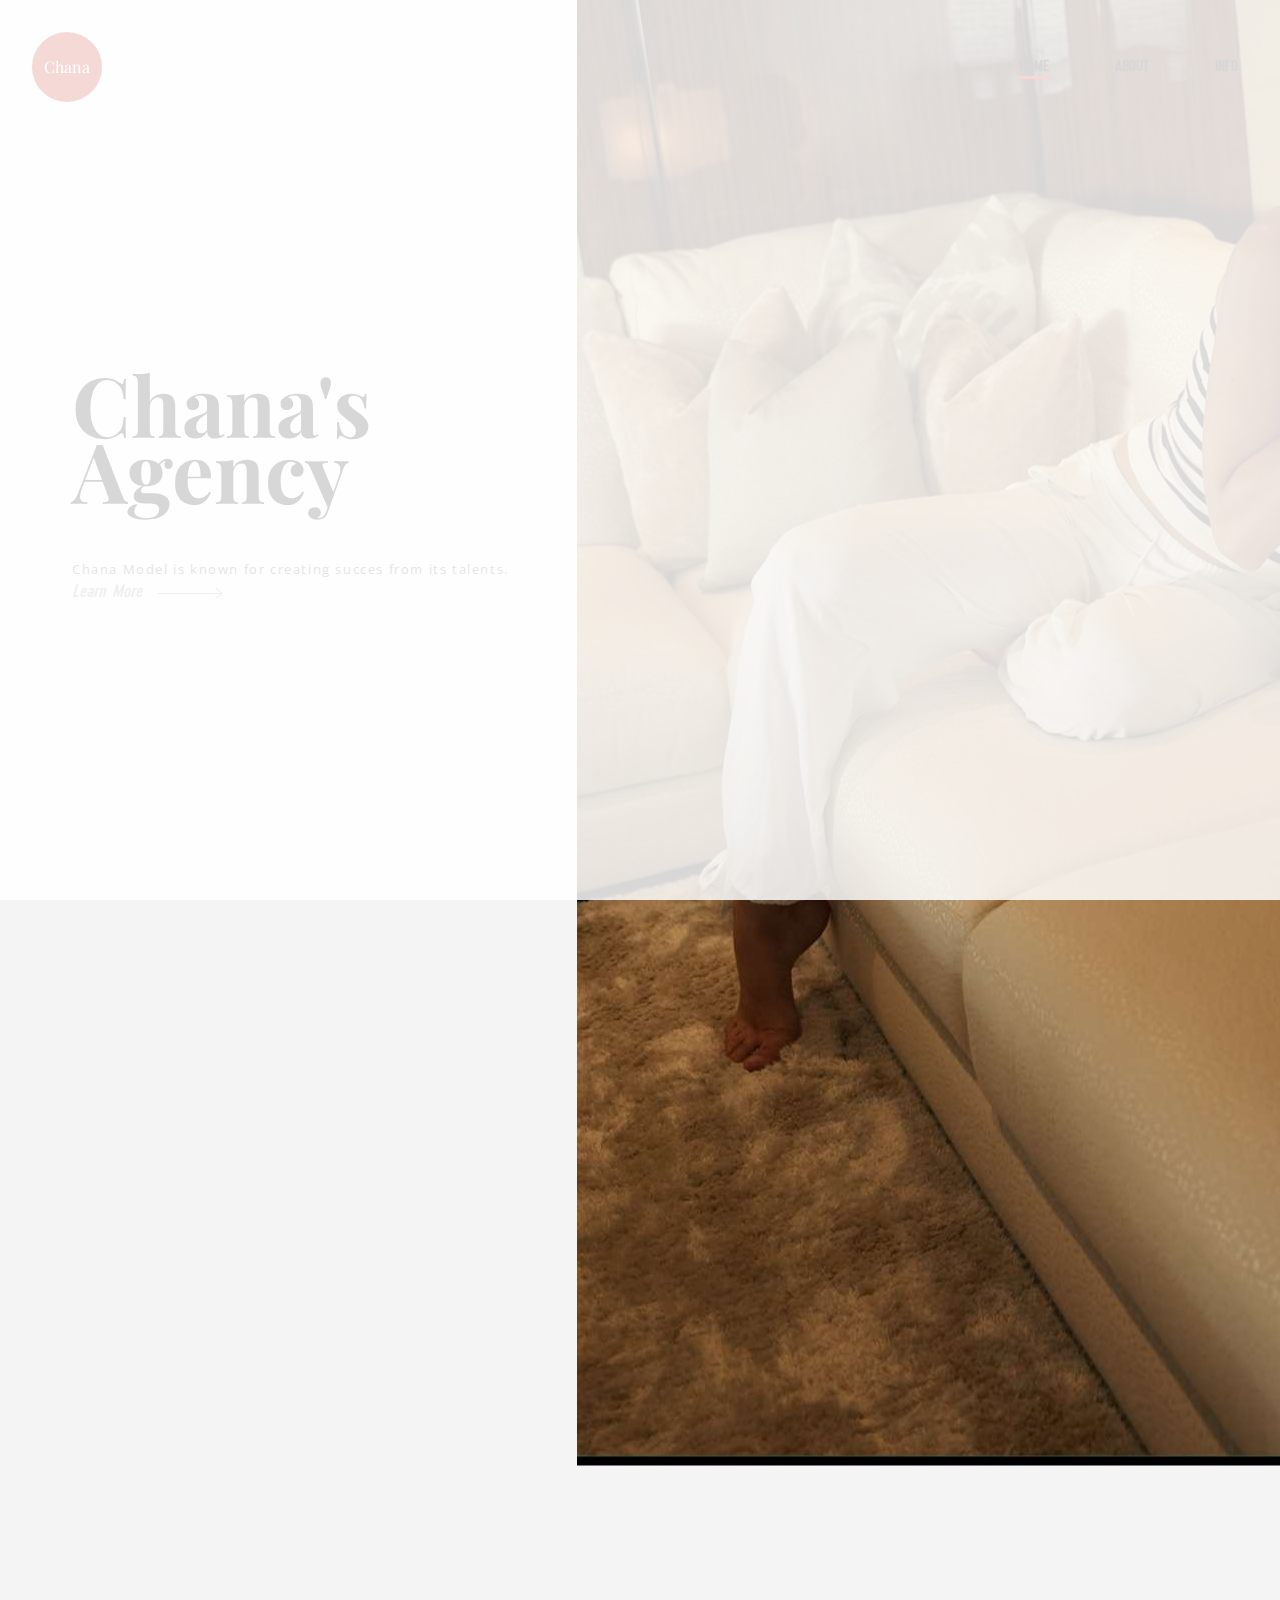
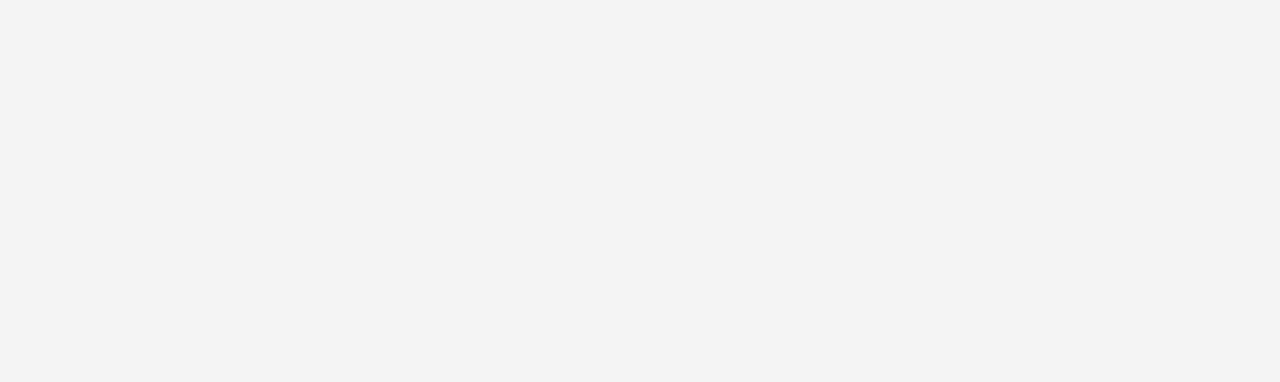
<file: index.html>
<!DOCTYPE html>
<html lang="en">

  <head>
    <meta charset="utf-8">
    <title>Chana's Agency</title>

    <meta name="viewport" content="width=device-width, initial-scale=1, shrink-to-fit=no">

    <link rel="stylesheet" href="https://stackpath.bootstrapcdn.com/bootstrap/4.1.3/css/bootstrap.min.css" integrity="sha384-MCw98/SFnGE8fJT3GXwEOngsV7Zt27NXFoaoApmYm81iuXoPkFOJwJ8ERdknLPMO" crossorigin="anonymous">
    <link rel="stylesheet" href="https://use.fontawesome.com/releases/v5.5.0/css/all.css" integrity="sha384-B4dIYHKNBt8Bc12p+WXckhzcICo0wtJAoU8YZTY5qE0Id1GSseTk6S+L3BlXeVIU" crossorigin="anonymous">
    <link rel="stylesheet" href="css/animate.css">
    <link href="https://fonts.googleapis.com/css?family=Open+Sans:600,800|Playfair+Display:700" rel="stylesheet">
    <link rel="stylesheet" href="css/main.css">

  </head>

  <body>
    <div class="spinner-wrapper">
      <div class="spinner"></div>
    </div>

    <div class="wrapper" id="top">

      <header>

        <div class="header">
          <nav id="navigation">
            <a class="smoothscroll header-logo logo" href="#top">
              <span>  Chana </span>
            </a>
            <ul class="menu-left">
              <li><a class="smoothscroll active" href="#top" style = "color: black;" >HOME</a></li>
              <li><a href="about.html" style = "color: black;" >ABOUT</a></li>
              <li><a href="info.html" style = "color: black;" >INFO</a></li>
            </ul>
          </nav>
        </div>

      </header>


      <div id="home" class="jumbotron home-sec wow fadeIn">

        <div id="mainHeading" class="container heading">
          <h1 class="col-sm heading-text wow fadeInLeft">Chana's Agency </h1>
          <p>Chana Model is known for creating succes from its talents.</p>
          <a class='animated-arrow' href='about.html'>
            <span class='the-arrow -left'>
              <span class='shaft'></span>
            </span>
            <span class='main'>
              <span class='text'>
                Learn More
              </span>
              <span class='the-arrow -right'>
                <span class='shaft'></span>
              </span>
            </span>
          </a>
        </div>

        <div class="socials wow fadeInUp">
          <a href=' '><i class="fab fa-facebook"></i></a>
          <a href=' '><i class="fab fa-twitter"></i></a>
          <a href=' '><i class="fab fa-instagram"></i></a>
        </div>

        <div class="container work-slide">
          <div id="carouselExampleFade" class="carousel slide carousel-fade" data-ride="carousel">
            <div class="carousel-inner">
              <div class="carousel-item active">
                <img class="d-block w-100" src="images/p13.jpg" alt="First slide">
              </div>
            </div>

          </div>
        </div>

      </div>

    </div>

    <script src="js/jquery-3.3.1.js"></script>
    <script src="https://cdnjs.cloudflare.com/ajax/libs/popper.js/1.14.3/umd/popper.min.js" integrity="sha384-ZMP7rVo3mIykV+2+9J3UJ46jBk0WLaUAdn689aCwoqbBJiSnjAK/l8WvCWPIPm49" crossorigin="anonymous"></script>
    <script src="https://stackpath.bootstrapcdn.com/bootstrap/4.1.3/js/bootstrap.min.js" integrity="sha384-ChfqqxuZUCnJSK3+MXmPNIyE6ZbWh2IMqE241rYiqJxyMiZ6OW/JmZQ5stwEULTy" crossorigin="anonymous"></script>
    <script src="js/wow.min.js"></script>
    <script src="js/main.js"></script>
  </body>

</html>
</file>
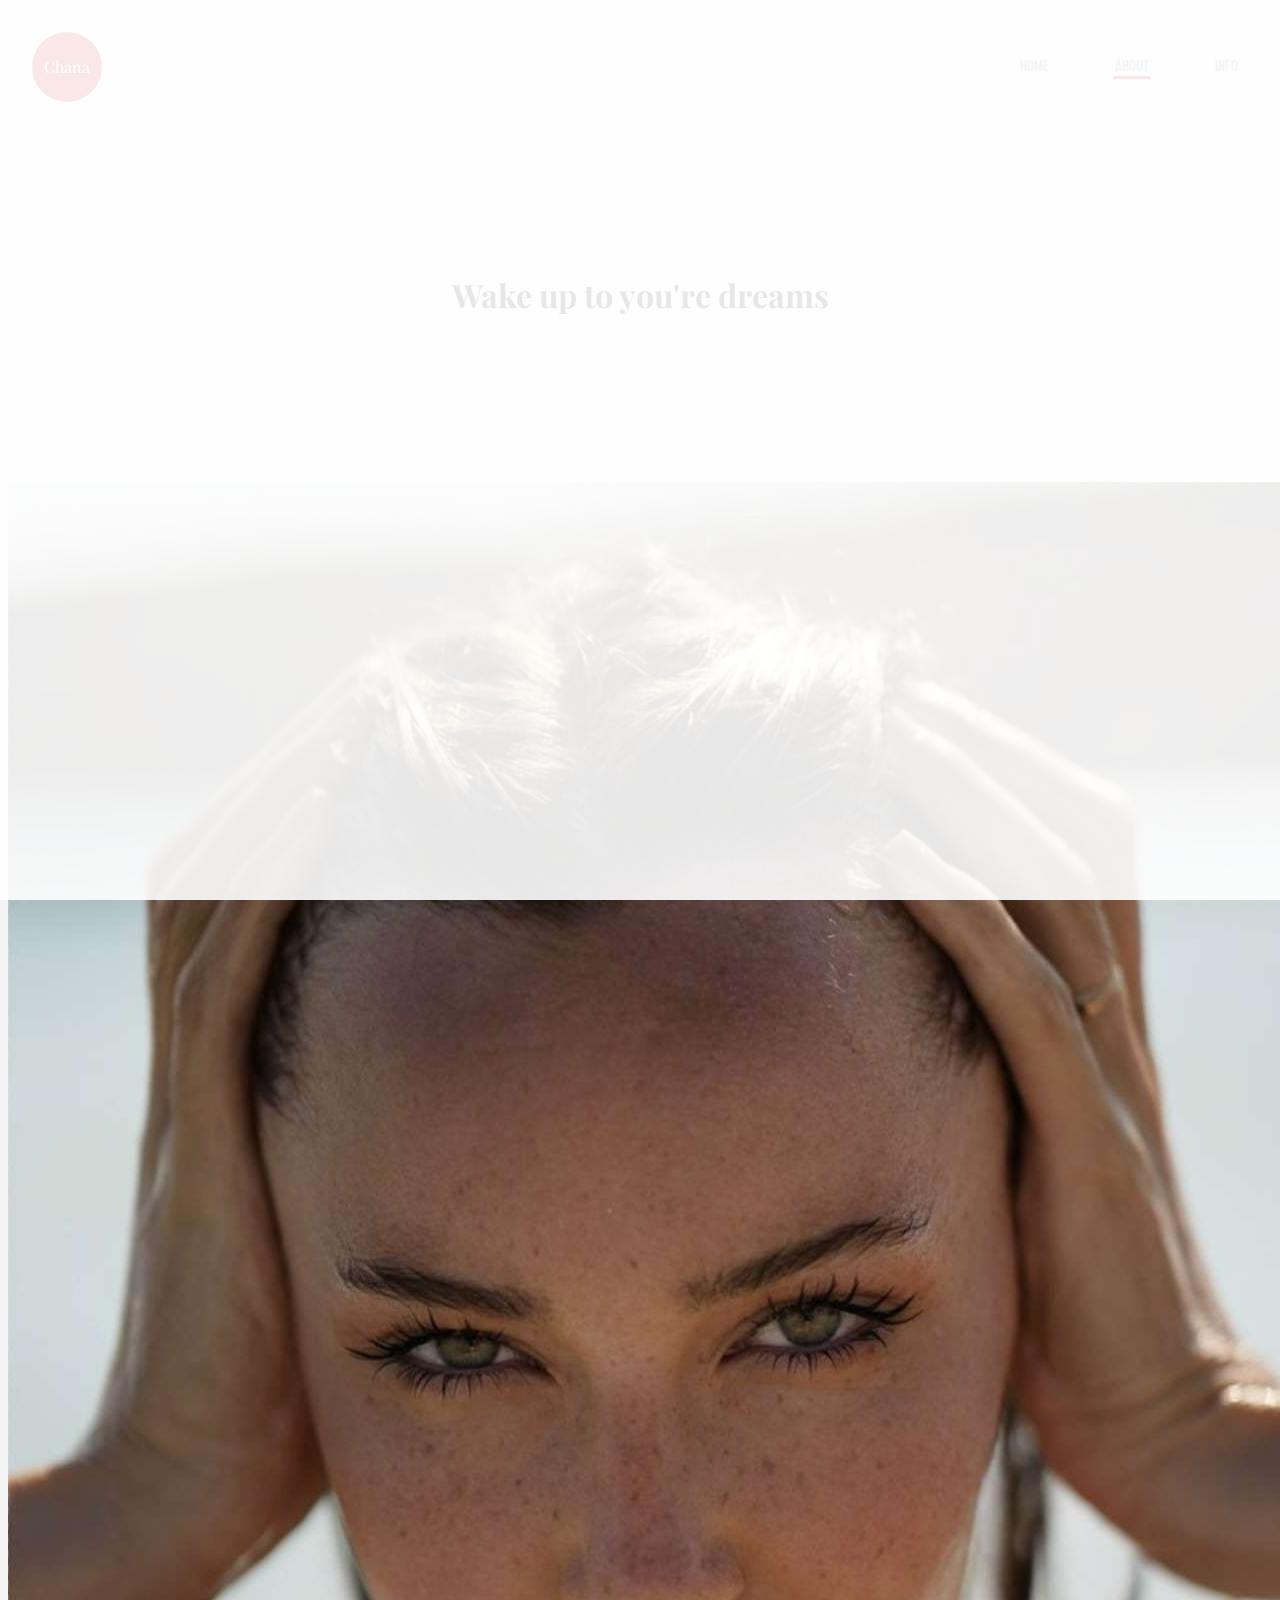
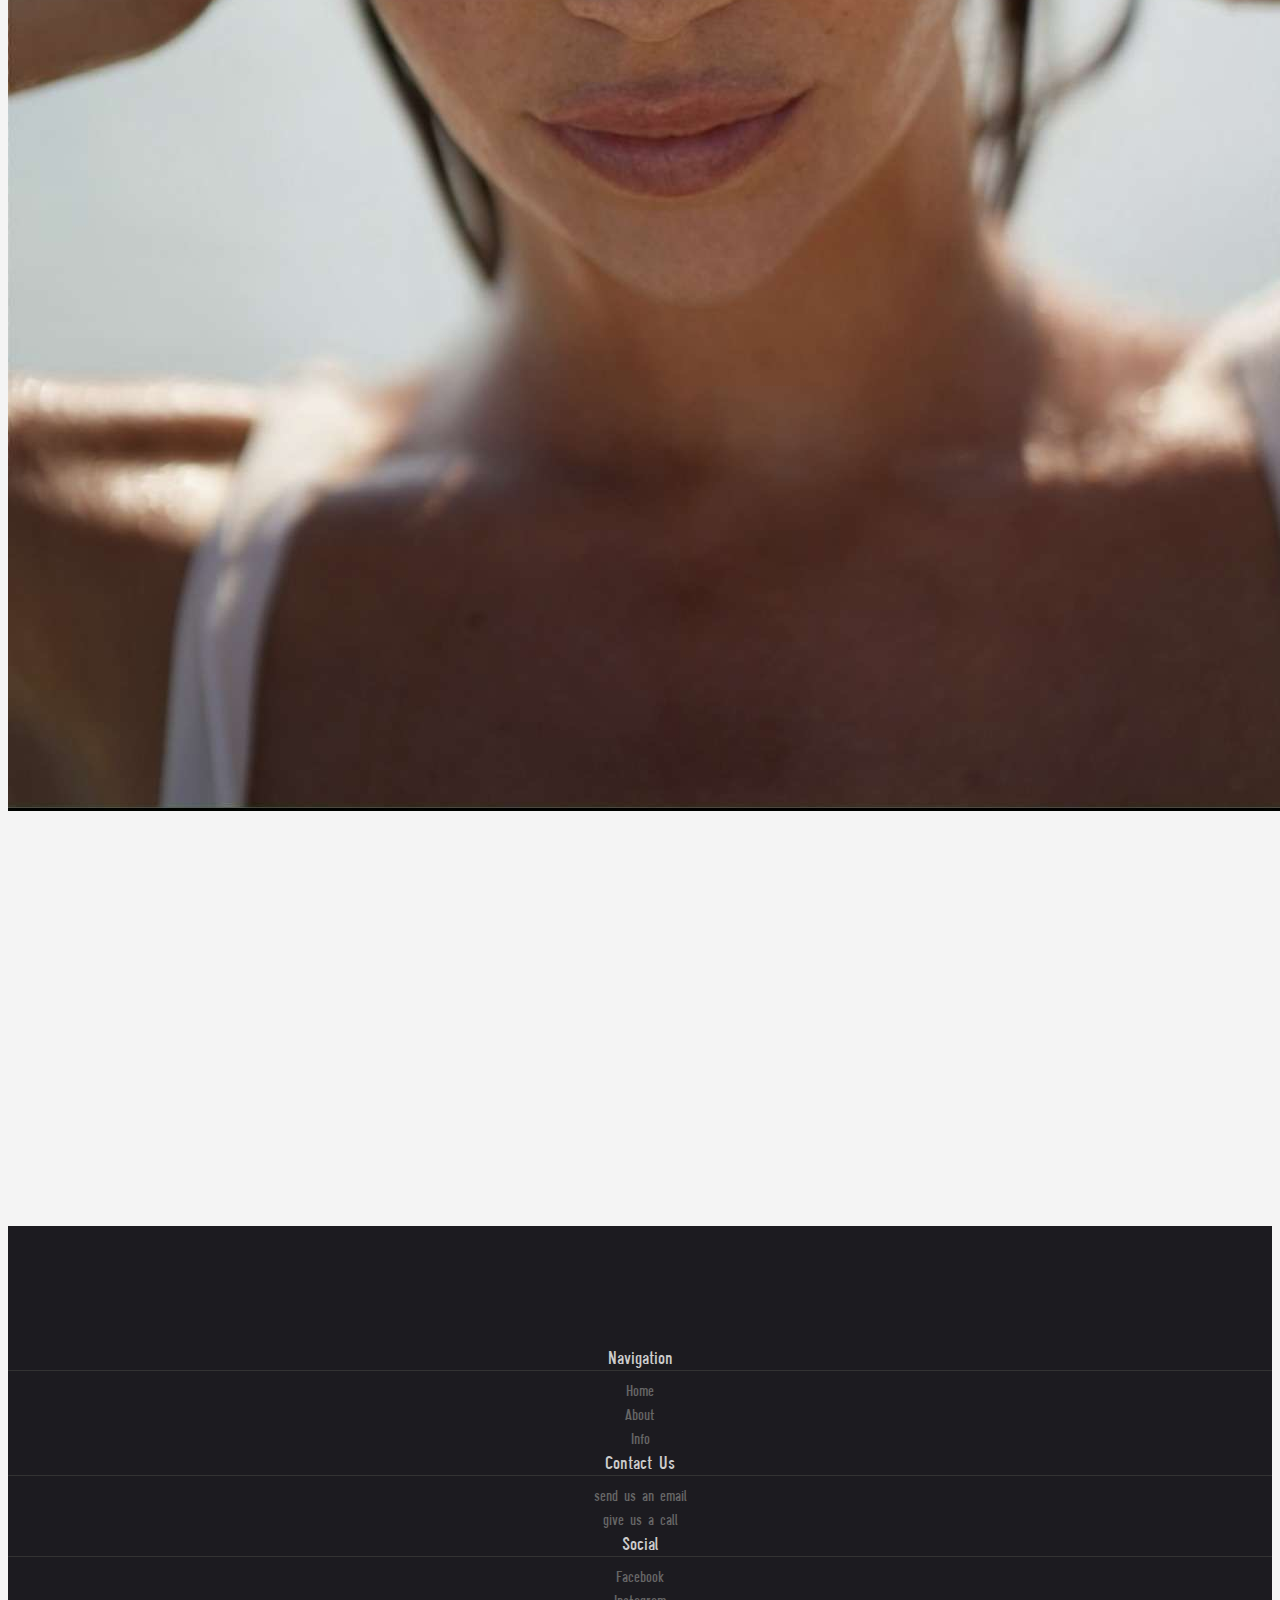
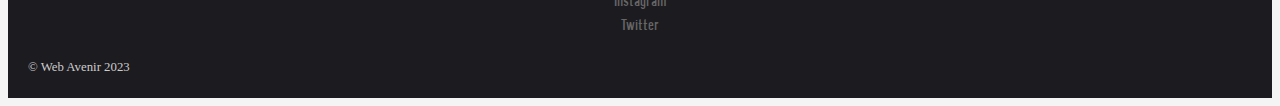
<file: about.html>
<!DOCTYPE html>
<html lang="en">

  <head>
    <meta charset="utf-8">
    <title>Chana's Agency</title>

    <meta name="viewport" content="width=device-width, initial-scale=1, shrink-to-fit=no">

    <link rel="stylesheet" href="https://stackpath.bootstrapcdn.com/bootstrap/4.1.3/css/bootstrap.min.css" integrity="sha384-MCw98/SFnGE8fJT3GXwEOngsV7Zt27NXFoaoApmYm81iuXoPkFOJwJ8ERdknLPMO" crossorigin="anonymous">
    <link rel="stylesheet" href="https://use.fontawesome.com/releases/v5.5.0/css/all.css" integrity="sha384-B4dIYHKNBt8Bc12p+WXckhzcICo0wtJAoU8YZTY5qE0Id1GSseTk6S+L3BlXeVIU" crossorigin="anonymous">
    <link href="https://fonts.googleapis.com/css?family=Open+Sans:600,800|Playfair+Display:700" rel="stylesheet">
    <link rel="stylesheet" href="css/animate.css">
    <link rel="stylesheet" href="css/main.css">

  </head>

  <body id="top">
    <div class="spinner-wrapper">
      <div class="spinner"></div>
    </div>


    <header>

      <div class="header">
        <nav id="navigation">
          <a class="smoothscroll header-logo logo" href="#top">
            <span>Chana</span>
          </a>
          <ul class="menu-left">
            <li><a href="index.html">HOME</a></li>
            <li><a class="smoothscroll active" href="#top">ABOUT</a></li>
            <li><a href="info.html">INFO</a></li>
          </ul>
        </nav>
      </div>

    </header>


  <div class="about-wrap jumbotron wow fadeInUp">
    <h1>
      Wake up to you're dreams <br />
    </h1>
  </div>
  

  <div class="container my-5">
    <div class="row justify-content-center">
      <div class="col-lg-6">
        <img src="images/p14.jpg" alt="Descriptive Alt Text" class="img-fluid">
      </div>
    </div>
  </div>
  
  <div class="about container wow fadeInUp">
    <h2>About us</h2>
    <p>
      Welcome to our esteemed modeling agency, where we take pride in nurturing the brightest talents in the fashion industry. At the heart of our mission is the celebration of beauty, confidence, and individuality. We are thrilled to introduce you to our latest sensation, Miss Provence 2022, a remarkable model who embodies elegance and grace. Our agency has a rich history of discovering and representing the most exceptional talents, and Miss Provence is no exception.
    </p>
    <p>
      Here at our modeling agency, we provide a platform for models to flourish and reach their full potential. We offer professional guidance, top-tier training, and a supportive environment to empower our models to excel in the ever-evolving world of fashion. Whether you're an aspiring model seeking your breakthrough or a fashion industry enthusiast, we invite you to explore our world of beauty and talent. Stay tuned as we unveil the journey of Miss Provence 2022 and many more incredible models who are set to make their mark on the global stage. Join us in celebrating the allure of Provence and the elegance it brings to the fashion world.
    </p>
  </div>

    <footer class="footer">
      <div class="container">
        <div class="row justify-content-between">
          <div class="footer-left col-sm-3">
            <ul>
              <li class="title">Navigation</li>
              <li><a href="index.html">Home</a></li>
              <li><a class="smoothscroll" href="#top">About</a></li>
              <li><a href="info.html">Info</a></li>
            </ul>
          </div>
          <div class="footer-right col-sm-3">
            <ul>
              <li class="title">Contact Us</li>
              <li><a href="#">send us an email</a></li>
              <li><a href="#">give us a call</a></li>
            </ul>
            <ul>
              <li class="title">Social</li>
              <li><a href="#">Facebook</a></li>
              <li><a href="#">Instagram</a></li>
              <li><a href="#">Twitter</a></li>
            </ul>
          </div>
        </div>
      </div>
      <span class="copyright">© Web Avenir 2023</span>
    </footer>

    <script src="js/jquery-3.3.1.js"></script>
    <script src="https://cdnjs.cloudflare.com/ajax/libs/popper.js/1.14.3/umd/popper.min.js" integrity="sha384-ZMP7rVo3mIykV+2+9J3UJ46jBk0WLaUAdn689aCwoqbBJiSnjAK/l8WvCWPIPm49" crossorigin="anonymous"></script>
    <script src="https://stackpath.bootstrapcdn.com/bootstrap/4.1.3/js/bootstrap.min.js" integrity="sha384-ChfqqxuZUCnJSK3+MXmPNIyE6ZbWh2IMqE241rYiqJxyMiZ6OW/JmZQ5stwEULTy" crossorigin="anonymous"></script>
    <script src="js/wow.min.js"></script>
    <script src="js/main.js"></script>

  </body>

</html>
</file>
<file: css/main.css>
/* ===================================================================
* # Imports
*
* ------------------------------------------------------------------- */
.the-arrow {
  width: 64px;
  transition: all 0.2s;
}

.custom-margin-top {
  margin-top: 150px; /* Ajustez cette valeur selon vos besoins */
}


.the-arrow.-left {
  position: absolute;
  top: 60%;
  left: 0;
}
.the-arrow.-left > .shaft {
  width: 0;
  background-color: #999;
}
.the-arrow.-left > .shaft:before, .the-arrow.-left > .shaft:after {
  width: 0;
  background-color: #999;
}
.the-arrow.-left > .shaft:before {
  transform: rotate(0);
}
.the-arrow.-left > .shaft:after {
  transform: rotate(0);
}
.the-arrow.-right {
  top: 3px;
}
.the-arrow.-right > .shaft {
  width: 64px;
  transition-delay: 0.2s;
}
.the-arrow.-right > .shaft:before, .the-arrow.-right > .shaft:after {
  width: 8px;
  transition-delay: 0.3s;
  transition: all 0.5s;
}
.the-arrow.-right > .shaft:before {
  transform: rotate(40deg);
}
.the-arrow.-right > .shaft:after {
  transform: rotate(-40deg);
}
.the-arrow > .shaft {
  background-color: #999;
  display: block;
  height: 1px;
  position: relative;
  transition: all 0.2s;
  transition-delay: 0;
  will-change: transform;
}
.the-arrow > .shaft:before, .the-arrow > .shaft:after {
  background-color: #999;
  content: "";
  display: block;
  height: 1px;
  position: absolute;
  top: 0;
  right: 0;
  transition: all 0.2s;
  transition-delay: 0;
}
.the-arrow > .shaft:before {
  transform-origin: top right;
}
.the-arrow > .shaft:after {
  transform-origin: bottom right;
}

.animated-arrow {
  display: inline-block;
  color: #999;
  font-size: 1.25em;
  font-style: italic;
  text-decoration: none;
  position: relative;
  transition: all 0.2s;
}
@media (min-width: 992px) {
  .animated-arrow {
    font-size: 1.5vw;
  }
}
.animated-arrow:hover {
  color: #666;
}
.animated-arrow:hover > .the-arrow.-left > .shaft {
  width: 64px;
  transition-delay: 0.1s;
  background-color: #666;
}
.animated-arrow:hover > .the-arrow.-left > .shaft:before, .animated-arrow:hover > .the-arrow.-left > .shaft:after {
  width: 8px;
  transition-delay: 0.1s;
  background-color: #666;
}
.animated-arrow:hover > .the-arrow.-left > .shaft:before {
  transform: rotate(40deg);
}
.animated-arrow:hover > .the-arrow.-left > .shaft:after {
  transform: rotate(-40deg);
}
.animated-arrow:hover > .main {
  transform: translateX(80px);
}
.animated-arrow:hover > .main > .the-arrow.-right > .shaft {
  width: 0;
  transform: translateX(200%);
  transition-delay: 0;
}
.animated-arrow:hover > .main > .the-arrow.-right > .shaft:before, .animated-arrow:hover > .main > .the-arrow.-right > .shaft:after {
  width: 0;
  transition-delay: 0;
  transition: all 0.1s;
}
.animated-arrow:hover > .main > .the-arrow.-right > .shaft:before {
  transform: rotate(0);
}
.animated-arrow:hover > .main > .the-arrow.-right > .shaft:after {
  transform: rotate(0);
}
.animated-arrow > .main {
  display: flex;
  align-items: center;
  transition: all 0.2s;
}
.animated-arrow > .main > .text {
  font-family: "gligoth", sans-serif;
  margin: 0 16px 0 0;
  line-height: 1;
}
.animated-arrow > .main > .the-arrow {
  position: relative;
}

/* -------------------------------------------------------------------
* ## carousel
* ------------------------------------------------------------------- */
.work-slide {
  display: none;
}
@media (min-width: 992px) {
  .work-slide {
    display: block;
    position: absolute;
    right: 0;
    top: 0;
    margin: 0px auto;
    margin-right: 0;
    padding: 0;
    height: 100vh;
    background-color: #f4f4f4;
    width: 55%;
  }
  .work-slide .carousel {
    height: 100%;
    max-width: 100%;
  }
  .work-slide .carousel .carousel-item {
    height: 100vh;
  }
  .work-slide .carousel .carousel-inner > .carousel-item > img {
    position: relative;
    top: 50%;
    transform: translateY(-50%);
  }
  .work-slide .carousel .carousel-control {
    display: block;
    background-color: transparent;
    font-family: "gligoth", sans-serif;
    font-weight: 600;
    height: 80px;
    width: 70px;
    position: absolute;
    right: 0;
    margin: 0em 2em 0em 0em;
    width: 0 auto;
    bottom: 0px;
  }
  .work-slide .carousel .carousel-control a {
    color: #fff;
    width: 60px;
    height: 25px;
  }
  .work-slide .carousel .carousel-control a:hover, .work-slide .carousel .carousel-control a:focus {
    color: #666;
  }
  .work-slide .carousel .carousel-control .carousel-control-next {
    position: relative;
    opacity: 1;
  }
  .work-slide .carousel .carousel-control .carousel-control-next:after {
    content: "";
    border-top: 2px solid;
    margin: 0 20px 0 0;
    flex: 1 0 20px;
    margin: 0 0 0 10px;
  }
  .work-slide .carousel .carousel-control .carousel-control-prev {
    position: relative;
    opacity: 1;
  }
  .work-slide .carousel .carousel-control .carousel-control-prev:before {
    content: "";
    border-top: 2px solid;
    margin: 0 10px 0 0;
    flex: 1 0 20px;
    margin: 0 10 0 0px;
  }
}

/* -------------------------------------------------------------------
* ## socials
* ------------------------------------------------------------------- */
.socials {
  display: block;
  height: 70px;
  position: absolute;
  width: 100%;
  bottom: 0px;
}
.socials i {
  margin-right: 0.5em;
  margin-top: 2em;
}
@media (min-width: 992px) {
  .socials {
    width: 130px;
    left: 0;
    right: 0;
    margin: 0em 0em 0em 2em;
  }
}

/* -------------------------------------------------------------------
* ## preloader
* ------------------------------------------------------------------- */
.spinner-wrapper {
  position: fixed;
  height: 100vh;
  top: 0;
  left: 0;
  right: 0;
  bottom: 0;
  background-color: #fff;
  z-index: 999999;
}

.spinner {
  width: 50px;
  height: 50px;
  position: absolute;
  top: 45%;
  left: 48%;
  background-color: #bd1212;
  border-radius: 100%;
  -webkit-animation: sk-scaleout 1s infinite ease-in-out;
  animation: sk-scaleout 1s infinite ease-in-out;
}

@-webkit-keyframes sk-scaleout {
  0% {
    -webkit-transform: scale(0);
  }
  100% {
    -webkit-transform: scale(1);
    opacity: 0;
  }
}
@keyframes sk-scaleout {
  0% {
    -webkit-transform: scale(0);
    transform: scale(0);
  }
  100% {
    -webkit-transform: scale(1);
    transform: scale(1);
    opacity: 0;
  }
}
/* ===================================================================
* # base style overrides
*
* ------------------------------------------------------------------- */
@font-face {
  font-family: "gligoth";
  src: url(fonts/gligoth.ttf);
}
* {
  box-sizing: border-box;
}

body {
  line-height: 1.6;
  background-color: #f4f4f4;
}

a:link {
  text-decoration: none;
}

a {
  text-decoration: none;
  color: #999;
}
a:hover {
  color: #999;
}

h1 {
  font-family: "Playfair Display";
}

h2 {
  font-family: "Playfair Display", serif;
}

h3, h4 {
  font-family: "Playfair Display", serif;
}

p {
  color: #515056;
  letter-spacing: 0.1rem;
  font-size: 0.85rem;
  font-family: "Open Sans", sans-serif;
}

#site-content {
  background-color: #fff;
}

/* ===================================================================
* # header styles
*
* ------------------------------------------------------------------- */
/* -------------------------------------------------------------------
* ## header logo
* ------------------------------------------------------------------- */
.header-logo {
  background-color: #BA1200;
  justify-content: center;
  align-items: center;
  padding: 0;
  width: 70px;
  height: 70px;
  display: flex;
  border-radius: 100%;
}
.header-logo span {
  color: white;
  font-family: "Playfair Display";
  line-height: 0.9em;
}

/* -------------------------------------------------------------------
* ## main navigation
* ------------------------------------------------------------------- */
.menu-left a {
  display: inline-block;
  position: relative;
  padding-bottom: 0px;
  transition: color 0.35s ease;
}
.menu-left a:before {
  content: "";
  display: block;
  position: absolute;
  left: 0;
  bottom: 0;
  height: 3px;
  width: 0;
  transition: width 0s ease, background 0.35s ease;
}
.menu-left a:after {
  content: "";
  display: block;
  position: absolute;
  right: 0;
  bottom: 0;
  height: 3px;
  width: 0;
  background: #BA1200;
  transition: width 0.35s ease;
}
.menu-left a:hover:before, .menu-left a.active:before {
  width: 100%;
  background: #BA1200;
  transition: width 0.35s ease;
}
.menu-left a:hover:after {
  width: 100%;
  background: transparent;
  transition: all 0s ease;
}

header {
  position: fixed;
  top: 0;
  left: 0;
  width: 100%;
  padding: 0.5rem 0em 0em 0em;
  background: transparent;
  z-index: 3;
  will-change: transform;
  transition: background 0.3s, -webkit-transform 0.5s cubic-bezier(0.694, 0.048, 0.335, 1);
  transition: transform 0.5s cubic-bezier(0.694, 0.048, 0.335, 1), background 0.3s;
  transition: transform 0.5s cubic-bezier(0.694, 0.048, 0.335, 1), background 0.3s, -webkit-transform 0.5s cubic-bezier(0.694, 0.048, 0.335, 1);
  transform: translateY(0);
  -webkit-transform: translateY(0);
}
@media (min-width: 992px) {
  header {
    padding: 2em 2em 0em 2em;
  }
}
header nav {
  margin: 0 auto;
}
header nav .logo {
  float: left;
}
header nav .logo:after {
  content: "";
  display: table;
  clear: both;
}
header nav ul {
  float: right;
  font-family: "gligoth", sans-serif;
  font-weight: 600;
  list-style: none;
  padding-left: 0;
  margin: 11.1px 0;
}
header nav ul li {
  margin: 0.5em;
  display: inline-block;
  vertical-align: center;
}
@media (min-width: 768px) {
  header nav ul li {
    margin-left: 3rem;
  }
}
header nav ul li a {
  display: block;
  padding: 2px;
}

.hide-nav {
  transform: translateY(-120% !important);
  -webkit-transform: translateY(-120%) !important;
}

ul.menu-left {
  display: block;
  max-height: 0;
  overflow: hidden;
  -webkit-transition: all 0.3s ease-out;
  -moz-transition: all 0.3s ease-out;
  -ms-transition: all 0.3s ease-out;
  -o-transition: all 0.3s ease-out;
  transition: all 0.3s ease-out;
  z-index: 10;
  display: block !important;
  float: right;
  max-height: none;
}
ul.menu-left:before {
  content: "";
  display: table;
  clear: both;
}
ul.menu-left.collapse {
  max-height: 15em !important;
}

/* ===================================================================
* # footer styles
*
* ------------------------------------------------------------------- */
.footer {
  padding: 120px 0 0 0;
  background: #1C1B20;
}
.footer ul {
  margin: 0;
  padding: 0;
  list-style: none;
}
.footer .social {
  color: black;
}
.footer li, .footer a {
  color: #666;
  font-family: "gligoth", sans-serif;
  line-height: 24px;
}
.footer .title {
  margin-bottom: 0.5rem;
  font-size: 1.2rem;
  color: #ccc;
  border-bottom: 1px solid #333;
}

.copyright {
  font-size: 0.8em;
  margin: 20px;
  min-height: 20px;
  display: inline-flex;
  align-items: center;
  text-align: center;
  color: #ccc;
}

@media screen and (max-width: 768px) {
  .footer .col-sm-3 {
    padding-bottom: 2rem;
  }
}
/* ===================================================================
* # about styles
*
* ------------------------------------------------------------------- */
.about-wrap {
  background-color: #f4f4f4;
  margin: 0;
  padding: 240px 40px 140px 40px;
  position: relative;
  text-align: center;
}
.about-wrap h1 {
  font-family: "Playfair Display", serif;
  color: #000;
}

.about {
  background-color: #f4f4f4;
  margin-bottom: 120px;
}

/* ===================================================================
* # info styles
*
* ------------------------------------------------------------------- */
.info-wrap {
  background-color: #f4f4f4;
  margin: 0;
  text-align: center;
}
.info-wrap img {
  height: 300px;
  width: auto;
}
@media (min-width: 768px) {
  .info-wrap img {
    height: 350px;
  }
}

.info {
  text-align: center;
  background-color: #f4f4f4;
  margin-bottom: 120px;
}
.info h2 {
  margin-bottom: 50px;
}
.info h3 {
  margin-top: 50px;
}
.info ul {
  list-style: none;
}

/* ===================================================================
* # works styles
*
* ------------------------------------------------------------------- */
.works-wrap {
  background-color: #fff;
  padding: 140px 40px 140px 40px;
  position: relative;
  text-align: center;
}
.works-wrap h1 {
  font-family: "Playfair Display", serif;
  color: #000;
}

.row {
  text-align: center;
}

.works-sec {
  color: #515056;
  border-radius: 0;
  text-align: center;
  background-color: #fff;
  padding: 100px 0 0 0;
}
.works-sec img {
  max-width: 100%;
}

.snip {
  cursor: pointer;
  font-family: "Open Sans", sans-serif;
  position: relative;
  display: block;
  overflow: hidden;
  padding: 0px;
  margin: 0;
  width: 100%;
  color: #555;
  font-size: 6px;
  background-color: #000;
}
.snip * {
  -webkit-box-sizing: border-box;
  box-sizing: border-box;
  -webkit-transition: all 0.4s ease;
  transition: all 0.4s ease;
}
.snip:before {
  position: absolute;
  top: 0px;
  bottom: 0px;
  left: 0px;
  right: 0px;
  top: 100%;
  content: "";
  background-color: #1c1b20;
  opacity: 0.9;
  -webkit-transition: all 0.4s ease;
  transition: all 0.4s ease;
  -webkit-transition-delay: 0.4s;
  transition-delay: 0.4s;
}
.snip img {
  backface-visibility: hidden;
}
.snip figcaption {
  position: absolute;
  top: 0;
  bottom: 0;
  left: 0;
  right: 0;
  z-index: 1;
  align-items: center;
  display: flex;
  flex-direction: column;
  justify-content: center;
}
.snip h5,
.snip p {
  margin: 0;
  opacity: 0;
  letter-spacing: 1px;
}
.snip p {
  -webkit-transform: translateY(-100%);
  transform: translateY(-100%);
  -webkit-transition-delay: 0.05s;
  transition-delay: 0.05s;
  padding: 5px 50px;
}
.snip h5 {
  font-weight: normal;
  padding: 3px 10px;
  -webkit-transform: translateY(-100%);
  transform: translateY(-100%);
  -webkit-transition-delay: 0s;
  transition-delay: 0s;
}
.snip:hover:before {
  top: 0px;
  -webkit-transition-delay: 0s;
  transition-delay: 0s;
}
.snip:hover p, .snip:hover h5 {
  -webkit-transform: translateY(0);
  transform: translateY(0);
  opacity: 1;
}
.snip:hover p {
  -webkit-transition-delay: 0.3s;
  transition-delay: 0.3s;
}
.snip:hover h5 {
  -webkit-transition-delay: 0.2s;
  transition-delay: 0.2s;
}

/* ===================================================================
* # home
*
* ------------------------------------------------------------------- */
/* -------------------------------------------------------------------
* ## home content
* ------------------------------------------------------------------- */
.home-sec {
  border-radius: 0px;
  position: relative;
  z-index: 2;
  padding: 0;
  margin-top: 0px;
  margin-bottom: 0px;
  height: calc(100vh);
  text-align: center;
  background-color: #f4f4f4;
}

.heading {
  color: black;
  position: relative;
  top: 35%;
  max-height: 700px;
  margin: 0px auto;
  padding: 0 30px 0 30px;
  text-align: left;
}
@media (min-width: 992px) {
  .heading {
    margin-left: 0;
  }
}
.heading p {
  margin: 0;
}
@media (min-width: 992px) {
  .heading p {
    font-size: 1vw;
  }
}
.heading .heading-text {
  margin-bottom: 25px;
  line-height: 0.8em;
  font-size: 5em;
  display: block;
  padding: 0;
}
@media (min-width: 992px) {
  .heading .heading-text {
    font-size: 6.5vw;
    margin-bottom: 55px;
  }
}
@media (min-width: 768px) {
  .heading {
    width: 45%;
  }
}
@media (min-width: 992px) {
  .heading {
    padding: 0em 4em 0em 4em;
  }
}

/*# sourceMappingURL=main.css.map */
</file>
